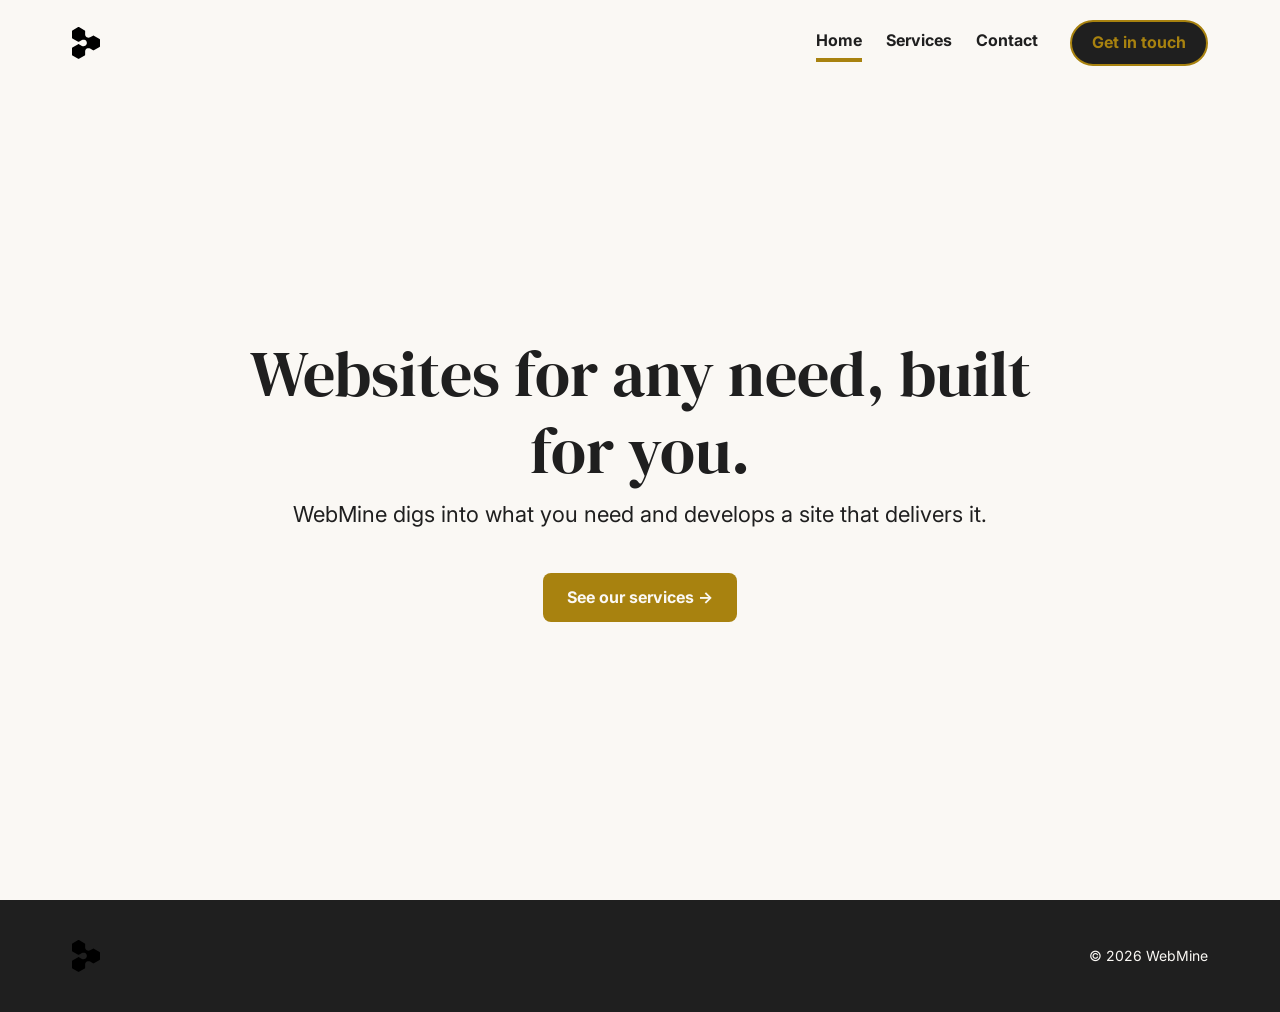
<file: index.html>
<!DOCTYPE html>
<html lang="en">
<head>
    <meta charset="UTF-8">
    <meta name="viewport" content="width=device-width, initial-scale=1.0">
    <title>WebMine</title>
    
    <!-- Favicon -->
    <link rel="icon" href="assets/favicon.svg" type="image/svg+xml">
    
    <!-- Google Fonts: Inter (400, 700) & DM Serif Display -->
    <link rel="preconnect" href="https://fonts.googleapis.com">
    <link rel="preconnect" href="https://fonts.gstatic.com" crossorigin>
    <link href="https://fonts.googleapis.com/css2?family=DM+Serif+Display&family=Inter:wght@400;700&display=swap" rel="stylesheet">
    
    <!-- Stylesheets -->
    <link rel="stylesheet" href="css/base.css">
    <link rel="stylesheet" href="css/layout.css">
    <link rel="stylesheet" href="css/components.css">
</head>
<body>

    <!-- Navigation Bar -->
    <header class="navbar" id="navbar">
        <div class="nav-container">
            <!-- Logo: Image only, no link behavior -->
            <img src="assets/logo.svg" alt="WebMine Logo" class="nav-logo">
            
            <div class="nav-right">
                <nav class="nav-links">
                    <a href="index.html" class="nav-link current-page">Home</a>
                    <a href="services.html" class="nav-link">Services</a>
                    <a href="contact.html" class="nav-link">Contact</a>
                </nav>
                
                <!-- Pill Button -->
                <a href="contact.html" class="btn-pill">Get in touch</a>
            </div>
        </div>
    </header>

    <!-- Main Content: Hero Section -->
    <main class="hero">
        <div class="hero-content">
            <h1 class="hero-headline">Websites for any need, built for you.</h1>
            <p class="hero-subheadline">WebMine digs into what you need and develops a site that delivers it.</p>
            <!-- Regular Button -->
            <a href="services.html" class="btn-regular">See our services →</a>
        </div>
    </main>

    <!-- Footer -->
    <footer class="footer">
        <div class="footer-container">
            <img src="assets/logo.svg" alt="WebMine Logo" class="footer-logo">
            <p class="footer-copyright">© 2026 WebMine</p>
        </div>
    </footer>

    <!-- JavaScript -->
    <script src="js/nav.js" defer></script>
</body>
</html>
</file>
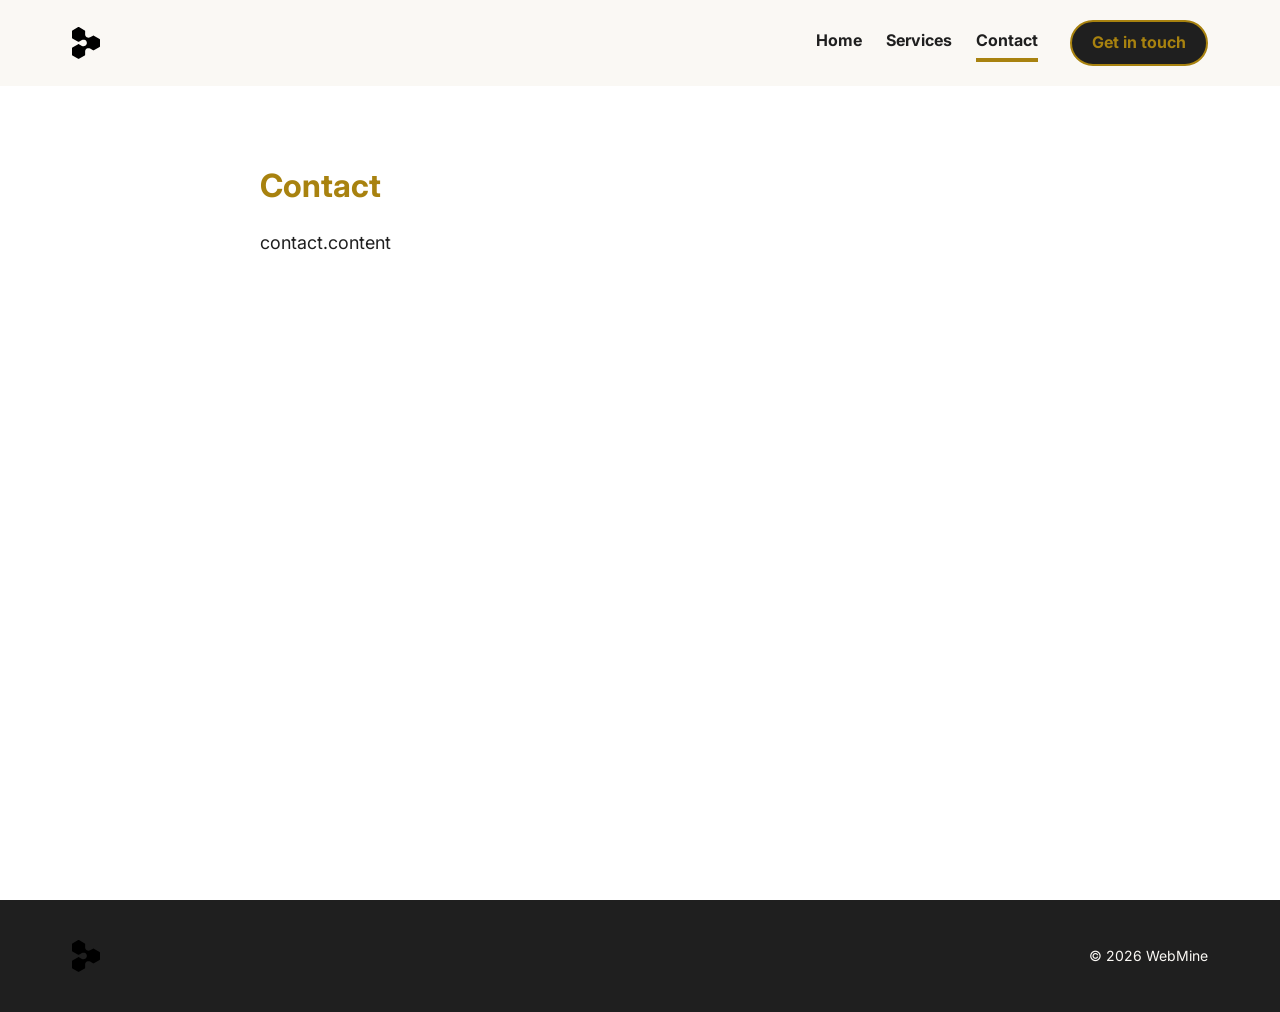
<file: contact.html>
<!DOCTYPE html>
<html lang="en">
<head>
    <meta charset="UTF-8">
    <meta name="viewport" content="width=device-width, initial-scale=1.0">
    <title>Contact | WebMine</title>
    
    <!-- Favicon -->
    <link rel="icon" href="assets/favicon.svg" type="image/svg+xml">
    
    <!-- Google Fonts: Inter (400, 700) & DM Serif Display -->
    <link rel="preconnect" href="https://fonts.googleapis.com">
    <link rel="preconnect" href="https://fonts.gstatic.com" crossorigin>
    <link href="https://fonts.googleapis.com/css2?family=DM+Serif+Display&family=Inter:wght@400;700&display=swap" rel="stylesheet">
    
    <!-- Stylesheets -->
    <link rel="stylesheet" href="css/base.css">
    <link rel="stylesheet" href="css/layout.css">
    <link rel="stylesheet" href="css/components.css">
</head>
<body>

    <!-- Navigation Bar (identical markup on all pages; nav.js marks the current page) -->
    <header class="navbar" id="navbar">
        <div class="nav-container">
            <!-- Logo: Image only, no link behavior -->
            <img src="assets/logo.svg" alt="WebMine Logo" class="nav-logo">
            
            <div class="nav-right">
                <nav class="nav-links">
                    <a href="index.html" class="nav-link current-page">Home</a>
                    <a href="services.html" class="nav-link">Services</a>
                    <a href="contact.html" class="nav-link">Contact</a>
                </nav>
                
                <!-- Pill Button -->
                <a href="contact.html" class="btn-pill">Get in touch</a>
            </div>
        </div>
    </header>

    <!-- Main Content: Inner Page Layout -->
    <main class="inner-page">
        <div class="page-container">
            <h1 class="page-heading">Contact</h1>
            
            <!-- Placeholder: search the code for "contact.content" to replace later -->
            <div class="page-content">contact.content</div>
            
            <!-- No button for now: how clients contact the team is still undecided -->
        </div>
    </main>

    <!-- Footer (identical markup on all pages) -->
    <footer class="footer">
        <div class="footer-container">
            <img src="assets/logo.svg" alt="WebMine Logo" class="footer-logo">
            <p class="footer-copyright">© 2026 WebMine</p>
        </div>
    </footer>

    <!-- JavaScript -->
    <script src="js/nav.js" defer></script>
</body>
</html>
</file>
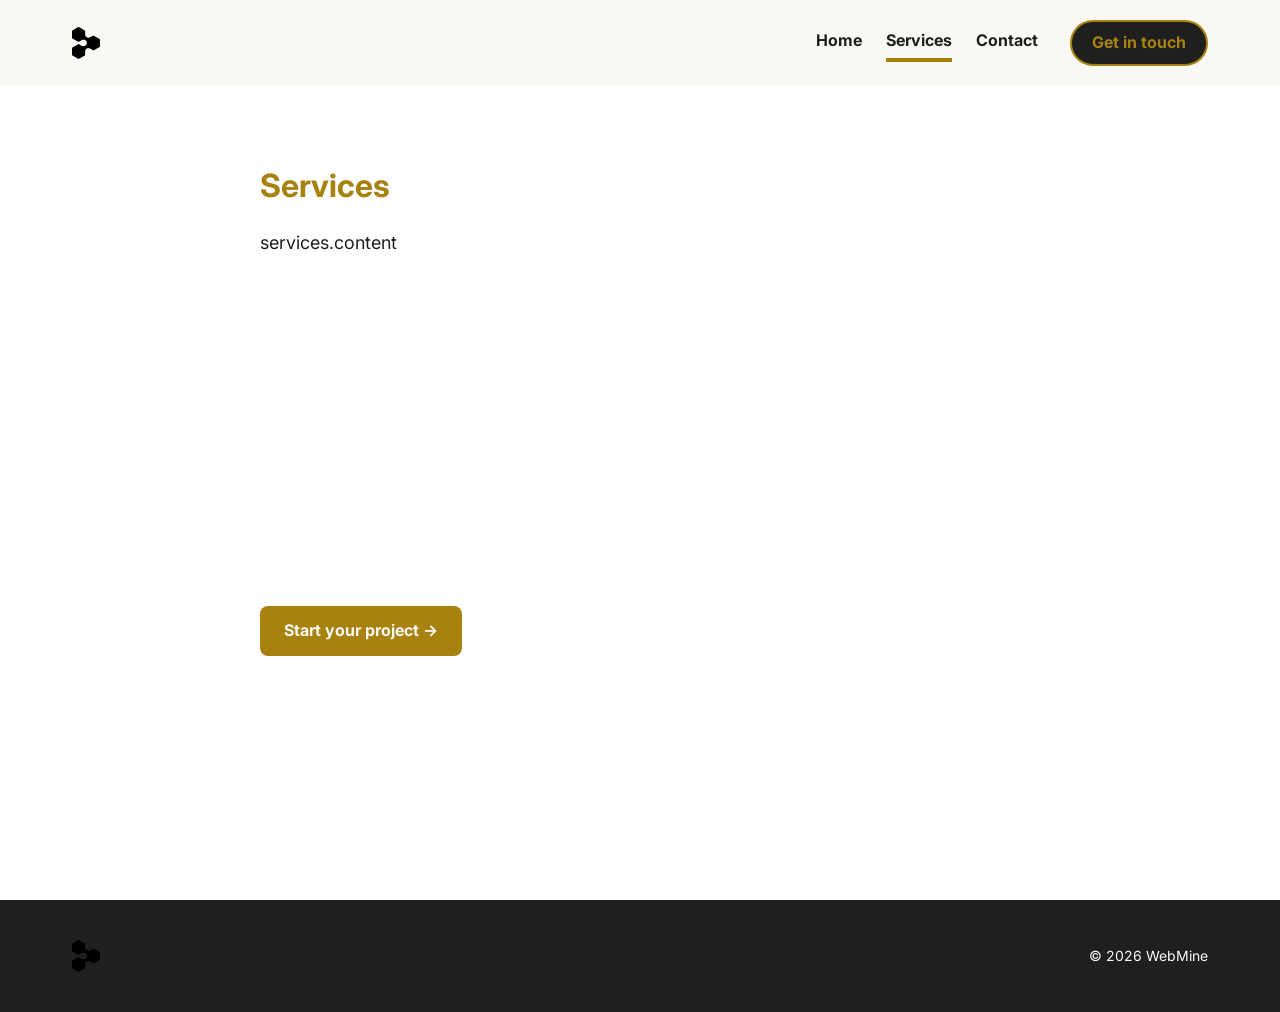
<file: services.html>
<!DOCTYPE html>
<html lang="en">
<head>
    <meta charset="UTF-8">
    <meta name="viewport" content="width=device-width, initial-scale=1.0">
    <title>Services | WebMine</title>
    
    <!-- Favicon -->
    <link rel="icon" href="assets/favicon.svg" type="image/svg+xml">
    
    <!-- Google Fonts: Inter (400, 700) & DM Serif Display -->
    <link rel="preconnect" href="https://fonts.googleapis.com">
    <link rel="preconnect" href="https://fonts.gstatic.com" crossorigin>
    <link href="https://fonts.googleapis.com/css2?family=DM+Serif+Display&family=Inter:wght@400;700&display=swap" rel="stylesheet">
    
    <!-- Stylesheets -->
    <link rel="stylesheet" href="css/base.css">
    <link rel="stylesheet" href="css/layout.css">
    <link rel="stylesheet" href="css/components.css">
</head>
<body>

    <!-- Navigation Bar (identical markup on all pages; nav.js marks the current page) -->
    <header class="navbar" id="navbar">
        <div class="nav-container">
            <!-- Logo: Image only, no link behavior -->
            <img src="assets/logo.svg" alt="WebMine Logo" class="nav-logo">
            
            <div class="nav-right">
                <nav class="nav-links">
                    <a href="index.html" class="nav-link current-page">Home</a>
                    <a href="services.html" class="nav-link">Services</a>
                    <a href="contact.html" class="nav-link">Contact</a>
                </nav>
                
                <!-- Pill Button -->
                <a href="contact.html" class="btn-pill">Get in touch</a>
            </div>
        </div>
    </header>

    <!-- Main Content: Inner Page Layout -->
    <main class="inner-page">
        <div class="page-container">
            <h1 class="page-heading">Services</h1>
            
            <!-- Placeholder: search the code for "services.content" to replace later -->
            <div class="page-content">services.content</div>
            
            <!-- Regular Button -->
            <div class="page-action">
                <a href="contact.html" class="btn-regular">Start your project →</a>
            </div>
        </div>
    </main>

    <!-- Footer (identical markup on all pages) -->
    <footer class="footer">
        <div class="footer-container">
            <img src="assets/logo.svg" alt="WebMine Logo" class="footer-logo">
            <p class="footer-copyright">© 2026 WebMine</p>
        </div>
    </footer>

    <!-- JavaScript -->
    <script src="js/nav.js" defer></script>
</body>
</html>
</file>
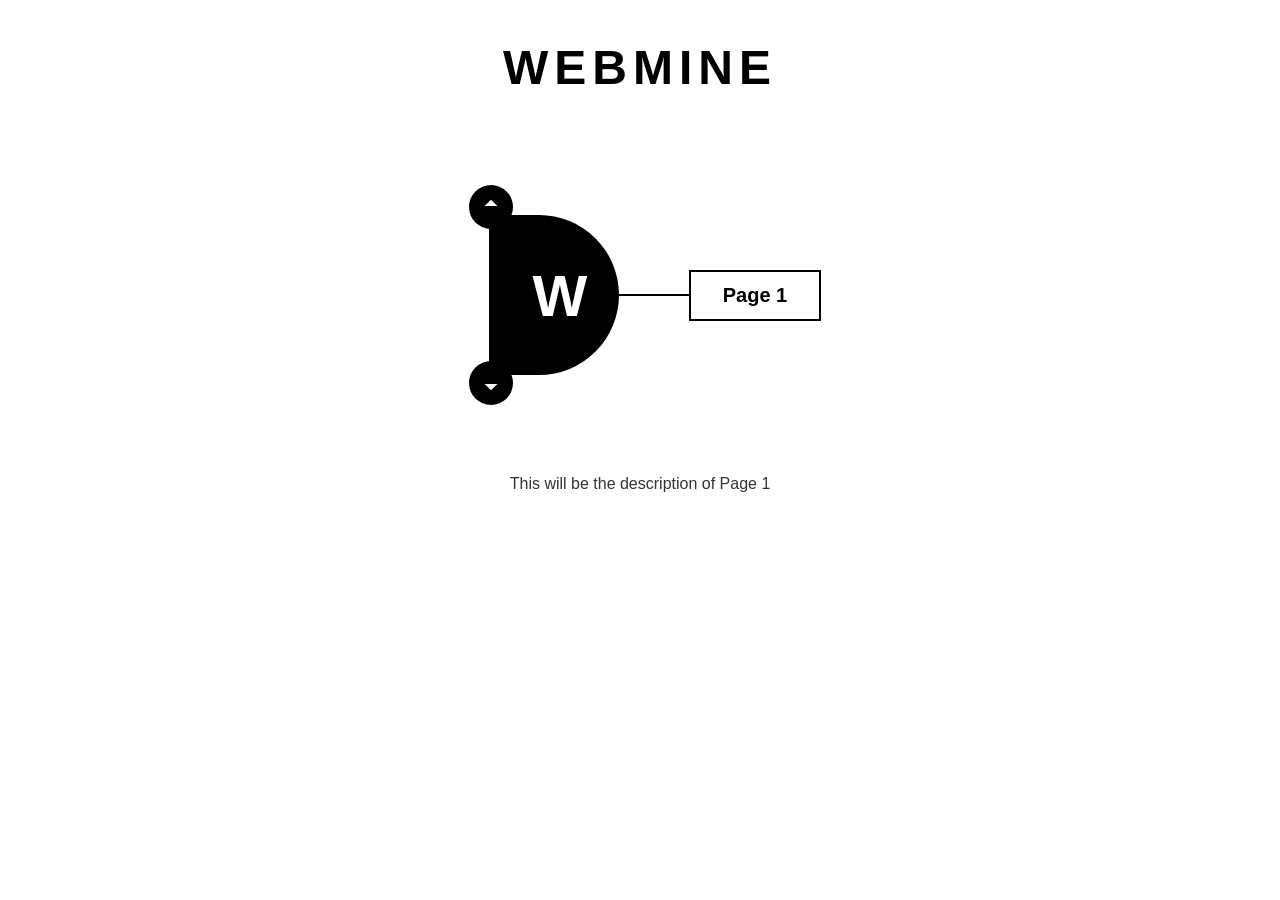
<file: Page1/Page1.html>
<!DOCTYPE html>
<html lang="en">
<head>
  <meta charset="UTF-8">
  <meta name="viewport" content="width=device-width, initial-scale=1.0">
  <title>WEBMINE - Page 1</title>
  <style>
    * {
      margin: 0;
      padding: 0;
      box-sizing: border-box;
    }

    body {
      background-color: #ffffff;
      font-family: Arial, sans-serif;
      min-height: 100vh;
      display: flex;
      flex-direction: column;
      align-items: center;
      overflow-x: hidden;
    }

    /* ── Top heading ── */
    .site-title {
      margin-top: 40px;
      font-size: 48px;
      font-weight: bold;
      letter-spacing: 6px;
      text-align: center;
      color: #000;
    }

    /* ── Main content area ── */
    .main {
      display: flex;
      align-items: center;
      justify-content: center;
      margin-top: 80px;
      width: 100%;
      padding: 0 60px;
    }

    /* ── Half wheel wrapper ── */
    .wheel-wrapper {
      position: relative;
      width: 160px;
      height: 240px;
      display: flex;
      align-items: center;
      justify-content: flex-end;
      flex-shrink: 0;
    }

    /* ── Semicircle ── */
    .half-circle {
      width: 130px;
      height: 160px;
      background-color: #000;
      border-radius: 0 160px 160px 0;
      display: flex;
      align-items: center;
      justify-content: center;
      position: relative;
      z-index: 1;
    }

    .half-circle .w-logo {
      font-size: 58px;
      font-weight: bold;
      color: #fff;
      font-family: Arial, sans-serif;
      margin-left: 12px;
    }

    /* ── Arrow buttons ── */
    .arrow-btn {
      position: absolute;
      left: 10px;
      background: #000;
      border: none;
      cursor: pointer;
      width: 44px;
      height: 44px;
      border-radius: 50%;
      display: flex;
      align-items: center;
      justify-content: center;
      z-index: 2;
      transition: background 0.2s;
    }

    .arrow-btn:hover {
      background: #333;
    }

    .arrow-btn svg {
      width: 22px;
      height: 22px;
      fill: #fff;
    }

    .arrow-up {
      top: 10px;
    }

    .arrow-down {
      bottom: 10px;
    }

    /* ── Connector line ── */
    .connector {
      width: 70px;
      height: 2px;
      background-color: #000;
      flex-shrink: 0;
    }

    /* ── Page title box ── */
    .page-title-box {
      border: 2.5px solid #000;
      padding: 12px 32px;
      font-size: 20px;
      font-weight: bold;
      font-family: Arial, sans-serif;
      color: #000;
      background: #fff;
      white-space: nowrap;
    }

    /* ── Description ── */
    .description {
      margin-top: 60px;
      font-size: 16px;
      color: #333;
      text-align: center;
      max-width: 480px;
    }
  </style>
</head>
<body>

  <h1 class="site-title">WEBMINE</h1>

  <div class="main">
    <div class="wheel-wrapper">

      <!-- UP arrow → Home -->
      <button class="arrow-btn arrow-up" onclick="window.location.href='../Home/home.html'" title="Go to Home">
        <svg viewBox="0 0 24 24" xmlns="http://www.w3.org/2000/svg">
          <path d="M12 19V5M5 11l7-7 7 7"/>
        </svg>
      </button>

      <!-- DOWN arrow → Page 2 -->
      <button class="arrow-btn arrow-down" onclick="window.location.href='../Page2/page2.html'" title="Go to Page 2">
        <svg viewBox="0 0 24 24" xmlns="http://www.w3.org/2000/svg">
          <path d="M12 5v14M5 13l7 7 7-7"/>
        </svg>
      </button>

      <!-- Semicircle -->
      <div class="half-circle">
        <span class="w-logo">W</span>
      </div>
    </div>

    <!-- Connector line -->
    <div class="connector"></div>

    <!-- Page title box -->
    <div class="page-title-box">Page 1</div>
  </div>

  <!-- Description below the wheel section -->
  <p class="description">This will be the description of Page 1</p>

</body>
</html>
</file>
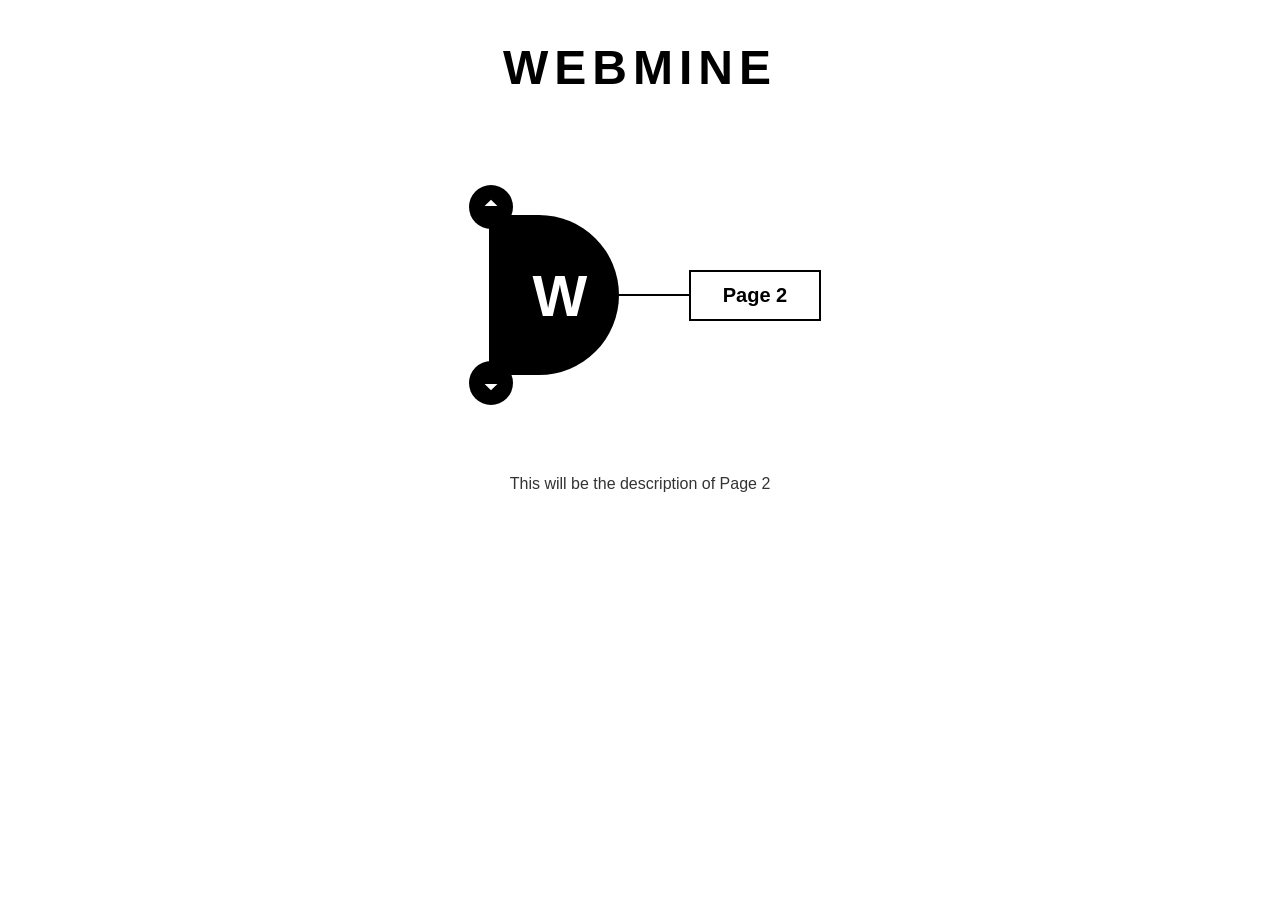
<file: Page2/Page2.html>
<!DOCTYPE html>
<html lang="en">
<head>
  <meta charset="UTF-8">
  <meta name="viewport" content="width=device-width, initial-scale=1.0">
  <title>WEBMINE - Page 2</title>
  <style>
    * {
      margin: 0;
      padding: 0;
      box-sizing: border-box;
    }

    body {
      background-color: #ffffff;
      font-family: Arial, sans-serif;
      min-height: 100vh;
      display: flex;
      flex-direction: column;
      align-items: center;
      overflow-x: hidden;
    }

    /* ── Top heading ── */
    .site-title {
      margin-top: 40px;
      font-size: 48px;
      font-weight: bold;
      letter-spacing: 6px;
      text-align: center;
      color: #000;
    }

    /* ── Main content area ── */
    .main {
      display: flex;
      align-items: center;
      justify-content: center;
      margin-top: 80px;
      width: 100%;
      padding: 0 60px;
    }

    /* ── Half wheel wrapper ── */
    .wheel-wrapper {
      position: relative;
      width: 160px;
      height: 240px;
      display: flex;
      align-items: center;
      justify-content: flex-end;
      flex-shrink: 0;
    }

    /* ── Semicircle ── */
    .half-circle {
      width: 130px;
      height: 160px;
      background-color: #000;
      border-radius: 0 160px 160px 0;
      display: flex;
      align-items: center;
      justify-content: center;
      position: relative;
      z-index: 1;
    }

    .half-circle .w-logo {
      font-size: 58px;
      font-weight: bold;
      color: #fff;
      font-family: Arial, sans-serif;
      margin-left: 12px;
    }

    /* ── Arrow buttons ── */
    .arrow-btn {
      position: absolute;
      left: 10px;
      background: #000;
      border: none;
      cursor: pointer;
      width: 44px;
      height: 44px;
      border-radius: 50%;
      display: flex;
      align-items: center;
      justify-content: center;
      z-index: 2;
      transition: background 0.2s;
    }

    .arrow-btn:hover {
      background: #333;
    }

    .arrow-btn svg {
      width: 22px;
      height: 22px;
      fill: #fff;
    }

    .arrow-up {
      top: 10px;
    }

    .arrow-down {
      bottom: 10px;
    }

    /* ── Connector line ── */
    .connector {
      width: 70px;
      height: 2px;
      background-color: #000;
      flex-shrink: 0;
    }

    /* ── Page title box ── */
    .page-title-box {
      border: 2.5px solid #000;
      padding: 12px 32px;
      font-size: 20px;
      font-weight: bold;
      font-family: Arial, sans-serif;
      color: #000;
      background: #fff;
      white-space: nowrap;
    }

    /* ── Description ── */
    .description {
      margin-top: 60px;
      font-size: 16px;
      color: #333;
      text-align: center;
      max-width: 480px;
    }
  </style>
</head>
<body>

  <h1 class="site-title">WEBMINE</h1>

  <div class="main">
    <div class="wheel-wrapper">

      <!-- UP arrow → Page 1 -->
      <button class="arrow-btn arrow-up" onclick="window.location.href='../Page1/page1.html'" title="Go to Page 1">
        <svg viewBox="0 0 24 24" xmlns="http://www.w3.org/2000/svg">
          <path d="M12 19V5M5 11l7-7 7 7"/>
        </svg>
      </button>

      <!-- DOWN arrow → Page 3 -->
      <button class="arrow-btn arrow-down" onclick="window.location.href='../Page3/page3.html'" title="Go to Page 3">
        <svg viewBox="0 0 24 24" xmlns="http://www.w3.org/2000/svg">
          <path d="M12 5v14M5 13l7 7 7-7"/>
        </svg>
      </button>

      <!-- Semicircle -->
      <div class="half-circle">
        <span class="w-logo">W</span>
      </div>
    </div>

    <!-- Connector line -->
    <div class="connector"></div>

    <!-- Page title box -->
    <div class="page-title-box">Page 2</div>
  </div>

  <!-- Description below the wheel section -->
  <p class="description">This will be the description of Page 2</p>

</body>
</html>
</file>
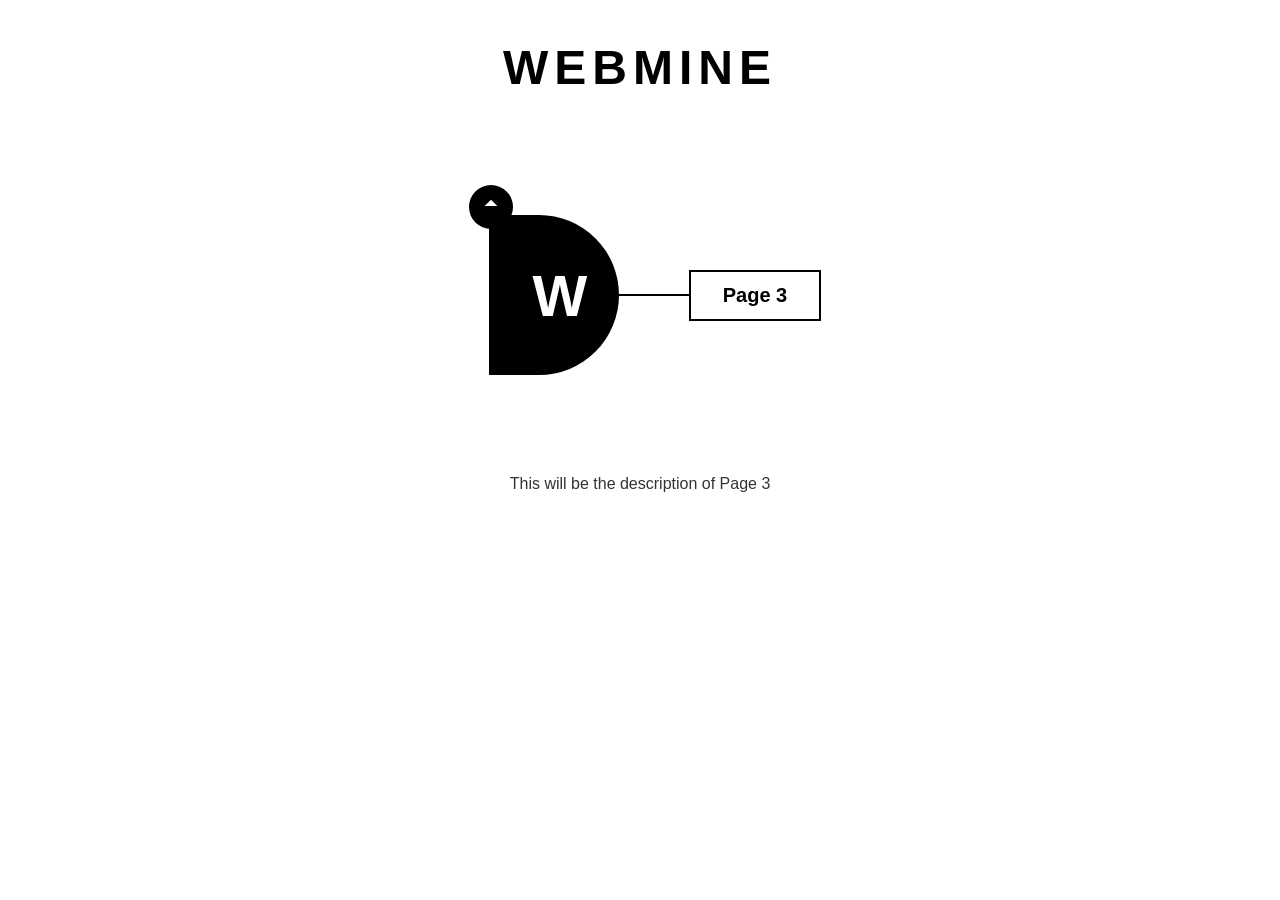
<file: Page3/Page3.html>
<!DOCTYPE html>
<html lang="en">
<head>
  <meta charset="UTF-8">
  <meta name="viewport" content="width=device-width, initial-scale=1.0">
  <title>WEBMINE - Page 3</title>
  <style>
    * {
      margin: 0;
      padding: 0;
      box-sizing: border-box;
    }

    body {
      background-color: #ffffff;
      font-family: Arial, sans-serif;
      min-height: 100vh;
      display: flex;
      flex-direction: column;
      align-items: center;
      overflow-x: hidden;
    }

    /* ── Top heading ── */
    .site-title {
      margin-top: 40px;
      font-size: 48px;
      font-weight: bold;
      letter-spacing: 6px;
      text-align: center;
      color: #000;
    }

    /* ── Main content area ── */
    .main {
      display: flex;
      align-items: center;
      justify-content: center;
      margin-top: 80px;
      width: 100%;
      padding: 0 60px;
    }

    /* ── Half wheel wrapper ── */
    .wheel-wrapper {
      position: relative;
      width: 160px;
      height: 240px;
      display: flex;
      align-items: center;
      justify-content: flex-end;
      flex-shrink: 0;
    }

    /* ── Semicircle ── */
    .half-circle {
      width: 130px;
      height: 160px;
      background-color: #000;
      border-radius: 0 160px 160px 0;
      display: flex;
      align-items: center;
      justify-content: center;
      position: relative;
      z-index: 1;
    }

    .half-circle .w-logo {
      font-size: 58px;
      font-weight: bold;
      color: #fff;
      font-family: Arial, sans-serif;
      margin-left: 12px;
    }

    /* ── Arrow buttons ── */
    .arrow-btn {
      position: absolute;
      left: 10px;
      background: #000;
      border: none;
      cursor: pointer;
      width: 44px;
      height: 44px;
      border-radius: 50%;
      display: flex;
      align-items: center;
      justify-content: center;
      z-index: 2;
      transition: background 0.2s;
    }

    .arrow-btn:hover {
      background: #333;
    }

    .arrow-btn svg {
      width: 22px;
      height: 22px;
      fill: #fff;
    }

    .arrow-up {
      top: 10px;
    }

    /* ── Connector line ── */
    .connector {
      width: 70px;
      height: 2px;
      background-color: #000;
      flex-shrink: 0;
    }

    /* ── Page title box ── */
    .page-title-box {
      border: 2.5px solid #000;
      padding: 12px 32px;
      font-size: 20px;
      font-weight: bold;
      font-family: Arial, sans-serif;
      color: #000;
      background: #fff;
      white-space: nowrap;
    }

    /* ── Description ── */
    .description {
      margin-top: 60px;
      font-size: 16px;
      color: #333;
      text-align: center;
      max-width: 480px;
    }
  </style>
</head>
<body>

  <h1 class="site-title">WEBMINE</h1>

  <div class="main">
    <div class="wheel-wrapper">

      <!-- UP arrow → Page 2 -->
      <button class="arrow-btn arrow-up" onclick="window.location.href='../Page2/page2.html'" title="Go to Page 2">
        <svg viewBox="0 0 24 24" xmlns="http://www.w3.org/2000/svg">
          <path d="M12 19V5M5 11l7-7 7 7"/>
        </svg>
      </button>

      <!-- No DOWN arrow on Page 3 -->

      <!-- Semicircle -->
      <div class="half-circle">
        <span class="w-logo">W</span>
      </div>
    </div>

    <!-- Connector line -->
    <div class="connector"></div>

    <!-- Page title box -->
    <div class="page-title-box">Page 3</div>
  </div>

  <!-- Description below the wheel section -->
  <p class="description">This will be the description of Page 3</p>

</body>
</html>
</file>
<file: css/base.css>
/* ==========================================================================
   1. Design Tokens (Variables)
   ========================================================================== */
:root {
    /* Colors */
    --color-gold: #A8820F;
    --color-charcoal: #1F1F1F;
    --color-warm-white: #FAF8F4;
    --color-white: #FFFFFF;

    /* Fonts */
    --font-sans: 'Inter', sans-serif;
    --font-serif: 'DM Serif Display', serif;

    /* Shared Behaviors */
    --transition-fast: 0.2s ease;
}

/* ==========================================================================
   2. Reset
   ========================================================================== */
*,
*::before,
*::after {
    box-sizing: border-box;
    margin: 0;
    padding: 0;
}

html {
    -webkit-text-size-adjust: 100%;
}

img,
svg {
    display: block;
    max-width: 100%;
}

a {
    text-decoration: none;
    color: inherit;
}

ul,
ol {
    list-style: none;
}

/* ==========================================================================
   3. Base Typography & Font Rules
   ========================================================================== */
body {
    font-family: var(--font-sans);
    font-weight: 400;
    color: var(--color-charcoal);
    background-color: var(--color-white);
    line-height: 1.6;
    -webkit-font-smoothing: antialiased;
    -moz-osx-font-smoothing: grayscale;
}

/* 
   DM Serif Display rule: 
   Single weight only — never bold or faux bold.
*/
.font-serif-display {
    font-family: var(--font-serif);
    font-weight: 400;
    font-style: normal;
}

h1, h2, h3, h4, h5, h6 {
    line-height: 1.2;
}
</file>
<file: css/layout.css>
/* ==========================================================================
   1. Inner Page Container (Services & Contact)
   ========================================================================== */
.inner-page {
  background-color: var(--color-white);
  min-height: 100vh;
  /* Clears the fixed nav bar so the heading is never hidden */
  padding-top: 90px;
}

/* Centered content column with classic side margins */
.page-container {
  max-width: 800px;
  margin: 0 auto;
  /* ~20px side padding so text never touches the screen edge */
  padding-left: 1.25rem;
  padding-right: 1.25rem;
}

/* ==========================================================================
   2. Page Headings
   ========================================================================== */
.page-heading {
  font-family: var(--font-sans);
  font-weight: 700;
  color: var(--color-gold);
  text-align: left;
  /* Fluid: ~28px on phones scaling to ~32px on desktop */
  font-size: clamp(1.75rem, 1.5vw + 1.25rem, 2rem);
  /* Section spacing: 64px phones -> 96px desktop. More space above... */
  margin-top: clamp(4rem, 6vw, 6rem);
  /* ...than below */
  margin-bottom: 1.5rem;
}

/* ==========================================================================
   3. Page Content / Body Text
   ========================================================================== */
.page-content {
  font-family: var(--font-sans);
  font-weight: 400;
  color: var(--color-charcoal);
  /* Fluid: ~17px on phones scaling to ~18px on desktop */
  font-size: clamp(1.0625rem, 0.25vw + 1rem, 1.125rem);
  line-height: 1.6;
  text-align: left;
  /* Minimum height so the placeholder preview shows realistic proportions */
  min-height: 300px;
}

/* ==========================================================================
   4. Page Action Area (Services button)
   ========================================================================== */
.page-action {
  /* Section spacing between the content and the action button */
  margin-top: clamp(4rem, 6vw, 6rem);
  margin-bottom: clamp(4rem, 6vw, 6rem);
}

/* ==========================================================================
   5. Footer Layout
   ========================================================================== */
.footer {
  background-color: var(--color-charcoal);
  color: var(--color-warm-white);
  /* ~40px above and below */
  padding-top: 40px;
  padding-bottom: 40px;
}

.footer-container {
  max-width: 1200px;
  margin: 0 auto;
  padding-left: 2rem;
  padding-right: 2rem;
  /* Desktop: one row, logo left, copyright right */
  display: flex;
  align-items: center;
  justify-content: space-between;
}

.footer-logo {
  height: 32px;
  width: auto;
}

.footer-copyright {
  color: var(--color-warm-white);
  font-size: 0.875rem;
}

/* ==========================================================================
   6. Responsive Rules (Up to 768px)
   ========================================================================== */
@media (max-width: 768px) {
  .inner-page {
    /* Slightly reduced offset for the smaller mobile nav bar */
    padding-top: 75px;
  }
  
  /* Mobile footer: centered, stacked in one column */
  .footer-container {
    flex-direction: column;
    align-items: center;
    text-align: center;
    gap: 1rem;
    padding-left: 1.25rem;
    padding-right: 1.25rem;
  }
}
</file>
<file: css/components.css>
/* ==========================================================================
   1. Navigation Bar
   ========================================================================== */
.navbar {
    position: fixed;
    top: 0;
    left: 0;
    width: 100%;
    background-color: var(--color-warm-white);
    z-index: 1000;
    transition: transform 0.3s ease-in-out;
}

.navbar.nav-hidden {
    transform: translateY(-100%);
}

.nav-container {
    display: flex;
    align-items: center;
    justify-content: space-between;
    max-width: 1200px;
    margin: 0 auto;
    padding: 1.25rem 2rem;
}

.nav-logo {
    height: 32px;
    width: auto;
}

.nav-right {
    display: flex;
    align-items: center;
    gap: 2rem;
}

.nav-links {
    display: flex;
    align-items: center;
    gap: 1.5rem;
}

.nav-link {
    font-weight: 700;
    color: var(--color-charcoal);
    padding: 0.25rem 0;
    transition: color var(--transition-fast);
    border-bottom: 4px solid transparent;
}

.nav-link:hover {
    color: var(--color-gold);
}

.nav-link.current-page {
    border-bottom-color: var(--color-gold);
}

/* ==========================================================================
   2. Buttons
   ========================================================================== */
.btn-pill,
.btn-regular {
    display: inline-block;
    cursor: pointer;
    user-select: none;
    transition: transform var(--transition-fast);
    text-align: center;
}

.btn-pill:hover,
.btn-regular:hover,
.btn-pill:active,
.btn-regular:active {
    transform: scale(1.05);
}

.btn-pill {
    background-color: var(--color-charcoal);
    color: var(--color-gold);
    border: 2px solid var(--color-gold);
    border-radius: 50px;
    font-weight: 700;
    font-size: 1rem;
    padding: 0.5rem 1.25rem;
    white-space: nowrap;
}

.btn-regular {
    background-color: var(--color-gold);
    color: var(--color-warm-white);
    border: none;
    border-radius: 8px;
    font-weight: 700;
    font-size: 1rem;
    padding: 0.75rem 1.5rem;
}

/* ==========================================================================
   3. Hero Section
   ========================================================================== */
.hero {
    min-height: 100vh;
    background-color: var(--color-warm-white);
    display: flex;
    align-items: center;
    justify-content: center;
    text-align: center;
    padding-top: 90px;
    padding-left: 1.25rem;
    padding-right: 1.25rem;
    padding-bottom: 2rem;
}

.hero-content {
    max-width: 800px;
    margin: 0 auto;
}

.hero-headline {
    font-size: clamp(2.25rem, 5vw + 1rem, 4rem);
    color: var(--color-charcoal);
    font-family: var(--font-serif);
    font-weight: 400;
    margin-bottom: 0.5rem;
}

.hero-subheadline {
    font-size: clamp(1.0625rem, 1.5vw + 0.5rem, 1.375rem);
    color: var(--color-charcoal);
    font-weight: 400;
    margin-bottom: 2.5rem;
}

/* ==========================================================================
   4. Mobile Responsive Components (Up to 768px)
   ========================================================================== */
@media (max-width: 768px) {
    .nav-container {
        padding: 1rem 1.25rem;
    }
    
    .nav-logo {
        height: 24px;
    }
    
    .nav-right {
        gap: 1rem;
    }
    
    .nav-links {
        gap: 0.75rem;
    }
    
    .nav-link {
        font-size: 0.875rem;
    }
    
    .btn-pill {
        font-size: 0.875rem;
        padding: 0.4rem 0.8rem;
        border-width: 2px;
    }
    
    .hero {
        padding-top: 75px;
    }
}
</file>
